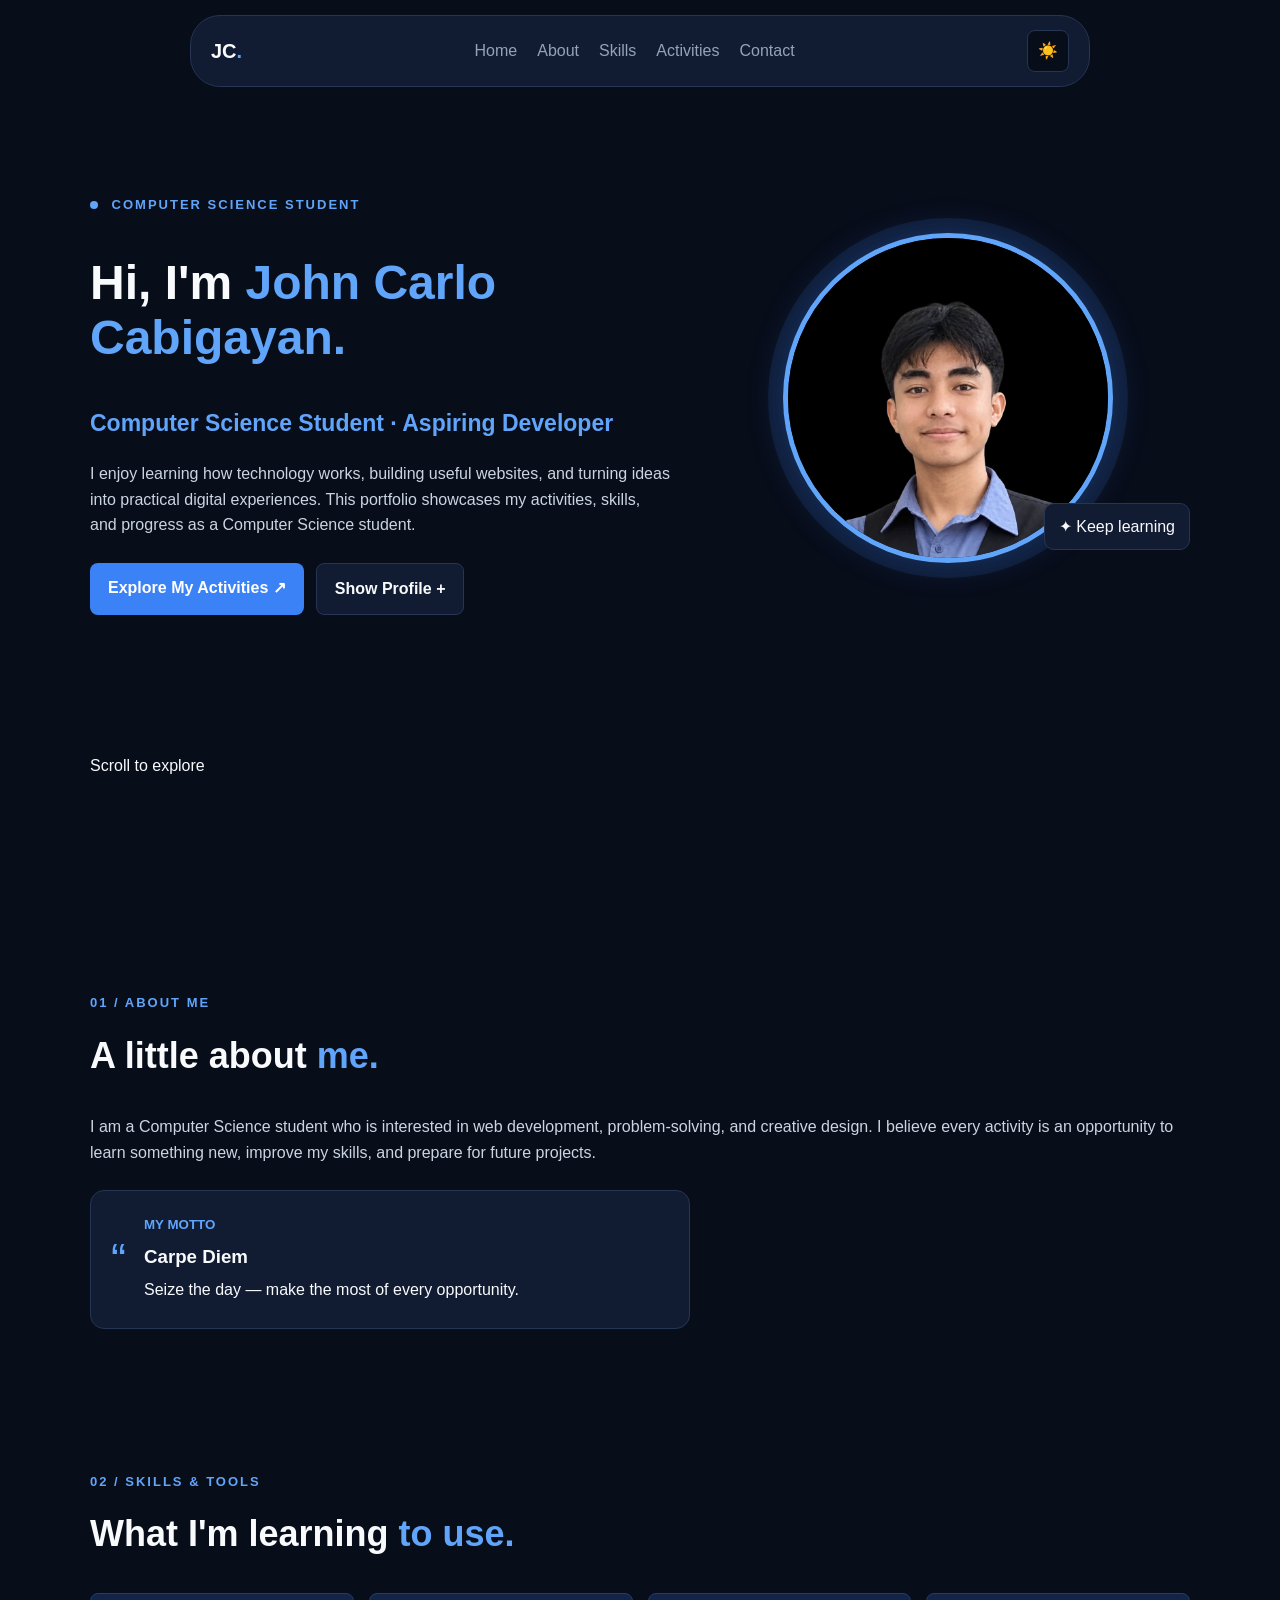
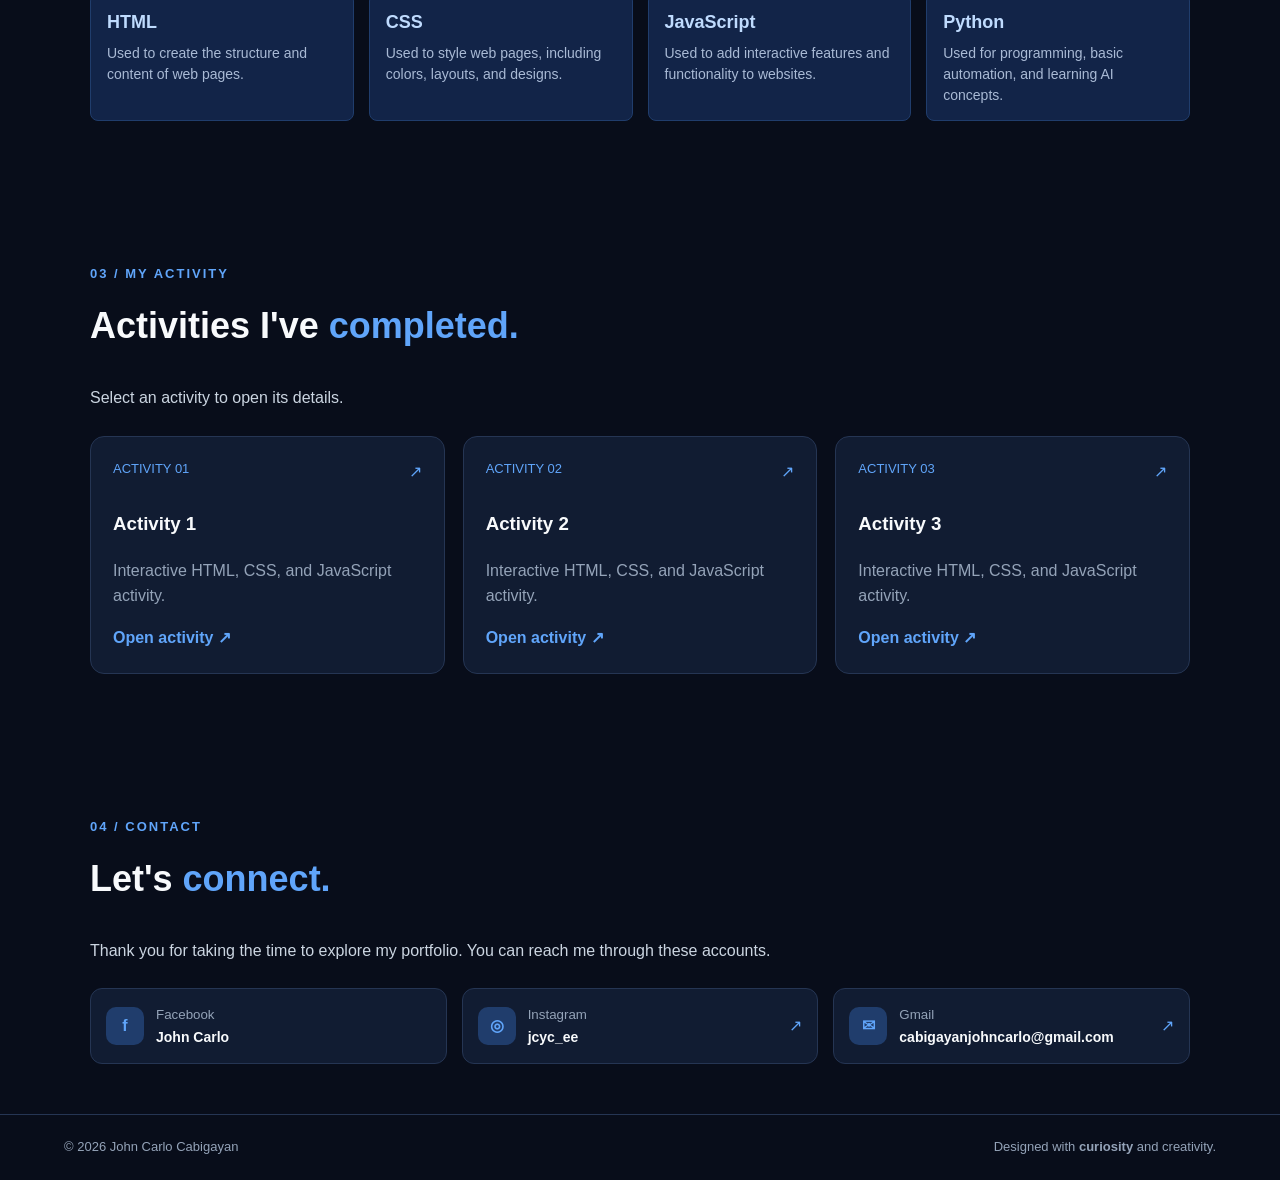
<file: index.html>
<!DOCTYPE html>
<html lang="en">
<head>
  <meta charset="UTF-8">
  <meta name="viewport" content="width=device-width, initial-scale=1.0">
  <meta name="theme-color" content="#080D1A">
  <title>John Carlo Cabigayan | Portfolio</title>
  <link rel="preconnect" href="https://fonts.googleapis.com">
  <link rel="preconnect" href="https://fonts.gstatic.com" crossorigin>
  <link href="https://fonts.googleapis.com/css2?family=Inter:wght@400;500;600;700;800&display=swap" rel="stylesheet">
  <link rel="stylesheet" href="style.css">
</head>
<body>
<header class="site-header"><nav class="navbar" aria-label="Main navigation">
  <a class="brand" href="#home">JC<span>.</span></a>
  <button class="menu-toggle" aria-label="Toggle navigation" aria-expanded="false">☰</button>
  <div class="nav-links"><a href="#home" class="active">Home</a><a href="#about">About</a><a href="#skills">Skills</a><a href="#activities">Activities</a><a href="#contact">Contact</a></div>
  <button id="themeToggle" class="theme-toggle" type="button" aria-label="Switch to light mode" title="Switch theme">☀️</button>
</nav></header>
<main>
<section class="hero section" id="home">
 <div class="hero-copy">
  <p class="eyebrow"><span class="status-dot"></span> COMPUTER SCIENCE STUDENT</p>
  <h1>Hi, I'm <span class="gradient-text">John Carlo Cabigayan.</span></h1>
  <h2>Computer Science Student · Aspiring Developer</h2>
  <p class="intro">I enjoy learning how technology works, building useful websites, and turning ideas into practical digital experiences. This portfolio showcases my activities, skills, and progress as a Computer Science student.</p>
  <div class="hero-actions"><a class="primary-button" href="#activities">Explore My Activities <span>↗</span></a><button class="secondary-button" id="profileToggle" aria-expanded="false" aria-controls="profilePanel">Show Profile +</button></div>
  <div class="profile-panel" id="profilePanel" hidden>
   <h3>My Profile</h3><div class="profile-details">
    <p><span>Birthday</span><strong>June 16, 2006</strong></p><p><span>Age</span><strong>20</strong></p>
    <p><span>Motto</span><strong>Carpe Diem</strong></p><p><span>Hobby</span><strong>Drawing</strong></p>
   </div>
  </div>
 </div>
 <div class="hero-art"><div class="photo-frame"><img src="profile.jpg" alt="Portrait of John Carlo Cabigayan"></div><div class="photo-glow"></div><span class="floating-tag">✦ Keep learning</span></div>
 <a class="scroll-cue" href="#about"><span></span> Scroll to explore</a>
</section>
<section class="content-section section" id="about"><p class="section-label">01 / ABOUT ME</p><h2>A little about <span class="gradient-text">me.</span></h2>
 <p class="section-copy">I am a Computer Science student who is interested in web development, problem-solving, and creative design. I believe every activity is an opportunity to learn something new, improve my skills, and prepare for future projects.</p>
 <div class="motto-card"><span class="quote-mark">“</span><div><small>MY MOTTO</small><h3>Carpe Diem</h3><p>Seize the day — make the most of every opportunity.</p></div></div>
</section>

<section class="content-section section" id="skills"><p class="section-label">02 / SKILLS & TOOLS</p><h2>What I'm learning <span class="gradient-text">to use.</span></h2>
<div class="skill-list">

    <div class="skill-item">
        <span>HTML</span>
        <p>Used to create the structure and content of web pages.</p>
    </div>

    <div class="skill-item">
        <span>CSS</span>
        <p>Used to style web pages, including colors, layouts, and designs.</p>
    </div>

    <div class="skill-item">
        <span>JavaScript</span>
        <p>Used to add interactive features and functionality to websites.</p>
    </div>

    <div class="skill-item">
        <span>Python</span>
        <p>Used for programming, basic automation, and learning AI concepts.</p>
    </div>

    

</div></div>
</section>

<section class="content-section section" id="activities"><p class="section-label">03 / MY ACTIVITY</p><h2>Activities I've <span class="gradient-text">completed.</span></h2><p class="section-copy">Select an activity to open its details.</p>
 <div class="project-grid">
<a class="project-card activity-card"
   href="activity1.html"
   target="_blank">

  <span class="project-top">
    <span class="project-number">ACTIVITY 01</span>
    <span class="project-icon">↗</span>
  </span>

  <h3>Activity 1</h3>

  <p>
    Interactive HTML, CSS, and JavaScript activity.
  </p>

  <span class="card-link">Open activity ↗</span>
</a>


<a class="project-card activity-card"
   href="activity2.html"
   target="_blank">

  <span class="project-top">
    <span class="project-number">ACTIVITY 02</span>
    <span class="project-icon">↗</span>
  </span>

  <h3>Activity 2</h3>

  <p>
    Interactive HTML, CSS, and JavaScript activity.
  </p>

  <span class="card-link">Open activity ↗</span>
</a> 


<a class="project-card activity-card"
   href="activity3.html"
   target="_blank">

  <span class="project-top">
    <span class="project-number">ACTIVITY 03</span>
    <span class="project-icon">↗</span>
  </span>

  <h3>Activity 3</h3>

  <p>
    Interactive HTML, CSS, and JavaScript activity.
  </p>

  <span class="card-link">Open activity ↗</span>
</a> </div>
</section>

<section class="content-section contact-section section" id="contact">
 <p class="section-label">04 / CONTACT</p>
 <h2>Let's <span class="gradient-text">connect.</span></h2>
 <p class="section-copy">Thank you for taking the time to explore my portfolio. You can reach me through these accounts.</p>
 <div class="contact-list">
  <div class="contact-item"><span class="contact-icon">f</span><div><small>Facebook</small><strong>John Carlo</strong></div></div>
  <a class="contact-item" href="https://www.instagram.com/jcyc_ee/" target="_blank" rel="noreferrer"><span class="contact-icon">◎</span><div><small>Instagram</small><strong>jcyc_ee</strong></div><span class="contact-arrow">↗</span></a>
  <a class="contact-item" href="mailto:cabigayanjohncarlo@gmail.com"><span class="contact-icon">✉</span><div><small>Gmail</small><strong>cabigayanjohncarlo@gmail.com</strong></div><span class="contact-arrow">↗</span></a>
 </div>
</section>
</main>
<footer><span>© <span id="year"></span> John Carlo Cabigayan</span><span>Designed with <b>curiosity</b> and creativity.</span></footer>
<div class="modal" id="activityModal" role="dialog" aria-modal="true" aria-labelledby="modalTitle" hidden><div class="modal-backdrop" data-close="true"></div><div class="modal-content"><button class="modal-close" id="modalClose" aria-label="Close activity">×</button><p class="section-label" id="modalLabel">COURSEWORK</p><h2 id="modalTitle">Activity 1</h2><p id="modalText">Your activity content can be added here.</p><div class="modal-note"><strong>How to add your work</strong><p>Place your activity file (PDF, image, or HTML page) in this portfolio folder, then update this activity in <code>index.html</code> to link to it.</p></div><button class="primary-button" id="modalDone">Close <span>×</span></button></div></div>
<script src="script.js"></script>
</body></html>
</file>
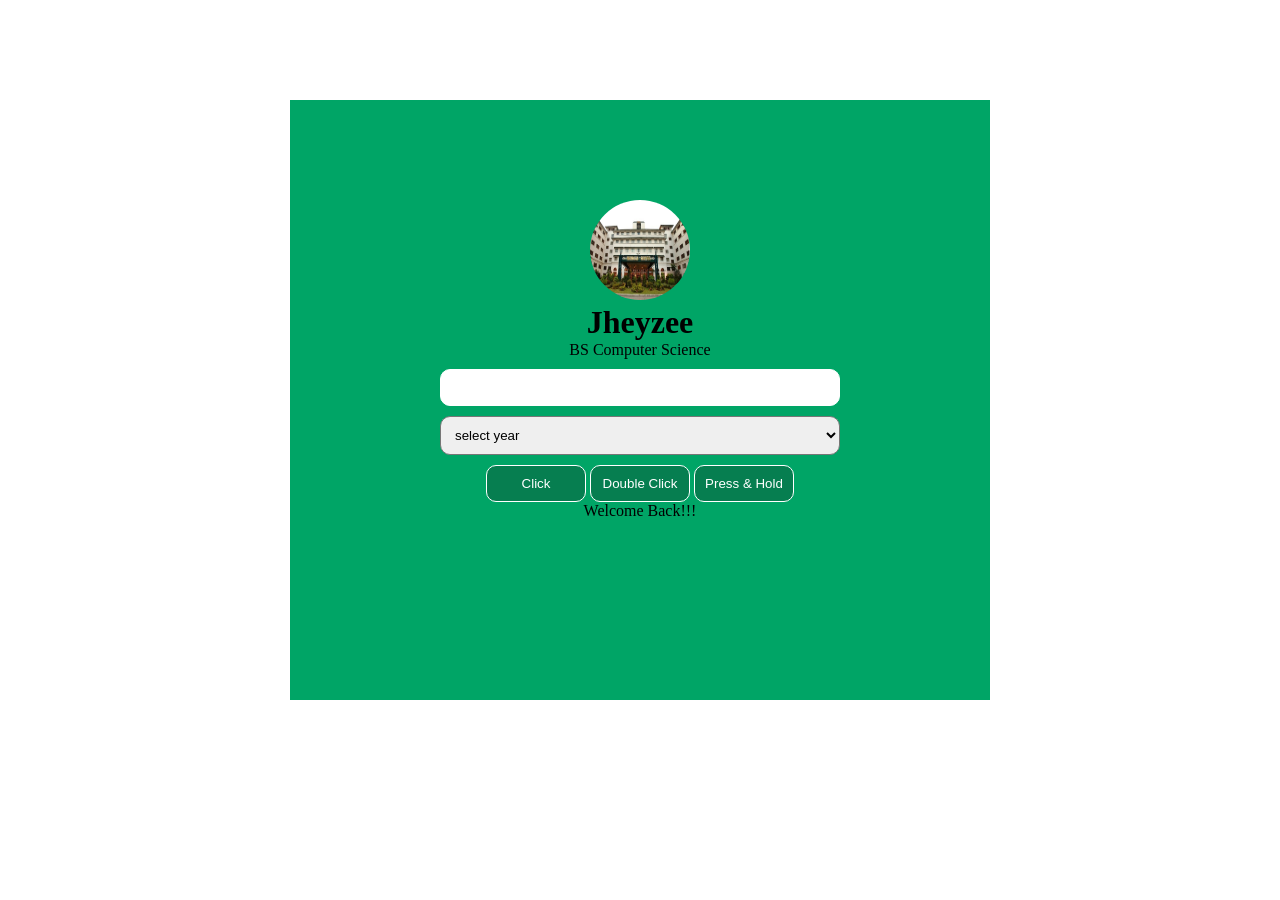
<file: activity1.html>
<!DOCTYPE html>
<html lang="en">
<head>
    <meta charset="UTF-8">
    <meta name="viewport" content="width=device-width, initial-scale=1.0">
    <title>Document</title>
    <link rel="stylesheet" href="style1.css">
</head>
<body>
   <div class="container">
    <img src="hotel-facade.jpg" id="img1">

    <h1 id="name">Jheyzee</h1>
    <p>BS Computer Science</p>

    <input id="inp" type="text">
    <br>
    <select name="option" id="slt1">
        <option value="">select year</option>
        <option value="1year">1st year</option>
        <option value="2year">2nd year</option>
        <option value="3year">3rd year</option>
        <option value="4year">4th year</option>
     </select>
     <br>

     <button id="btn1">Click</button>
     <button id="btn2">Double Click</button>
     <button id="btn3">Press & Hold</button>
     <br>
     <P id="indicator">Welcome Back!!!</P>

    </div>
    <script src="Java1.js"></script>
</body>
</html>
</file>
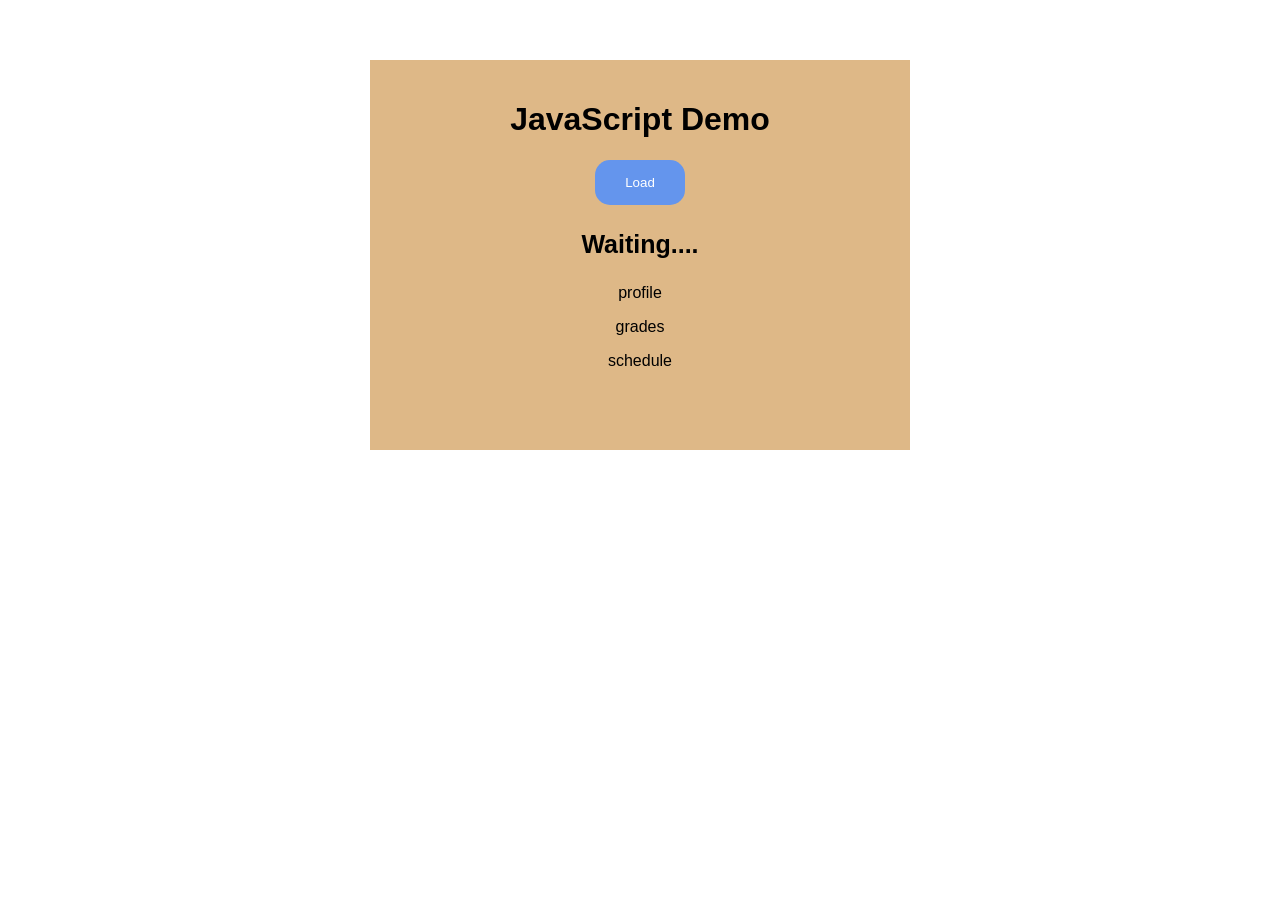
<file: activity2.html>
<!DOCTYPE html>
<html lang="en">
<head>
    <meta charset="UTF-8">
    <meta name="viewport" content="width=device-width, initial-scale=1.0">
    <title>Document</title>
</head>
<body>
    <div>
    <h1> JavaScript Demo</h1>

    <button id="loadBtn">Load</button>

    <p id="message">Waiting....</p>

    <p id="profile">profile</p>
    <p id="grades">grades</p>
    <p id="schedule">schedule</p>
    </div>
    <style>
        body{
            display: flex;
            text-align: center;
            margin-top: 60px;
            font-family: Arial, Helvetica, sans-serif;
            justify-content: center;
        }

        button{
            background-color: cornflowerblue;
            color: white;
            border: none;
            padding: 15px 30px;
            border-radius: 15px;
        }

        #message{
            font-weight: bold;
            font-size: 25px;
        }

        div{
            height: 350px;
            width: 500px;
            padding: 20px;
            background-color: burlywood;
        }
    </style>
    <script src="Java2.js"></script>
</body>
</html>
</file>
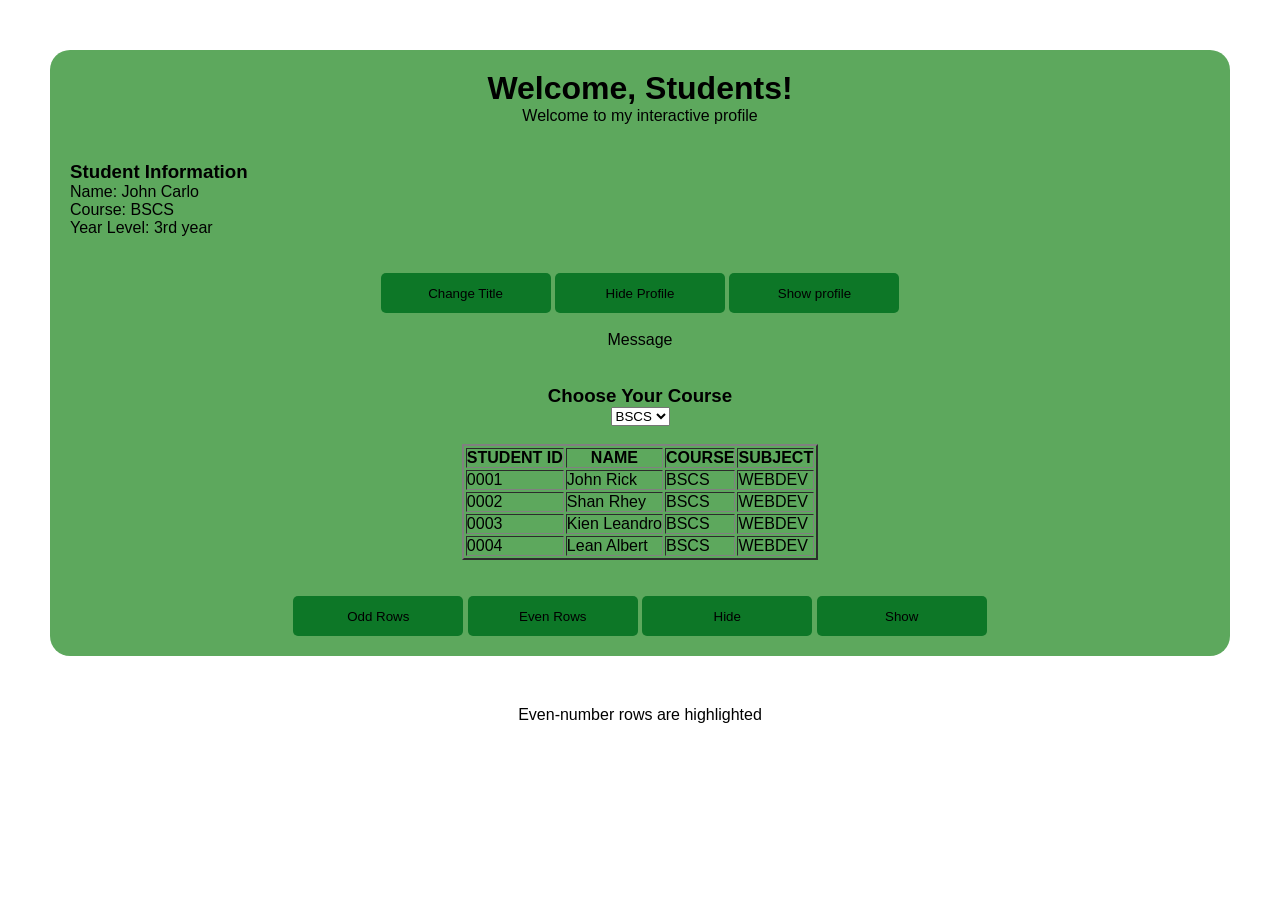
<file: activity3.html>
<!DOCTYPE html>
<html lang="en">
<head>
    <meta charset="UTF-8">
    <meta name="viewport" content="width=device-width, initial-scale=1.0">
    <title>Document</title>
    <link rel="stylesheet" href="style3.css">
    <script src="https://code.jquery.com/jquery-3.7.1.min.js"></script>

</head>
<body>
   <div id="container">
     <h1 id="head">Welcome, Students!</h1>
     <p>Welcome to my interactive profile</p>
     
     <br><br>

        <div class="info">
          <h3>Student Information</h3>
          <p id="name">Name: <span> John Carlo</span></p>
          <p id="course">Course: <span>BSCS</span></p>
          <p id="level">Year Level: <span>3rd year</span></p>
        </div>
        <br><br>

        <button id="btn1">Change Title</button>
        <button id="btn2">Hide Profile</button>
        <button id="btn3">Show profile</button>
        <br><br>
        <p id="message">Message</p>
     
     <br><br>

     <h3 id="choose">Choose Your Course</h3>
     <select id="course">
            <option value="BSCS">BSCS</option>
            <option value="BSIT">BSIT</option>
            <option value="BSIS">BSIS</option>
     </select>
     <br><br>
      
     <center>
     <div class="Tables">
     <table border="2" id="table">
            <tr>
                <th>STUDENT ID</th>
                <th>NAME</th>
                <th>COURSE</th>
                <th>SUBJECT</th>

            </tr>
            <tr>
                <td>0001</td>
                <td>John Rick</td>
                <td>BSCS</td>
                <td>WEBDEV</td>
            </tr>
            <tr>
                <td>0002</td>
                <td>Shan Rhey</td>
                <td>BSCS</td>
                <td>WEBDEV</td>
            </tr>
            <tr>
                <td>0003</td>
                <td>Kien Leandro</td>
                <td>BSCS</td>
                <td>WEBDEV</td>
            </tr>
            <tr>
                <td>0004</td>
                <td>Lean Albert</td>
                <td>BSCS</td>
                <td>WEBDEV</td>
            </tr> 
     </table>
     </div>
     </center>
     <br><br>

     <button id="odd">Odd Rows</button>
     <button id="even">Even Rows</button>
     <button id="hide">Hide</button>
     <button id="show">Show</button>
   </div>

   <p id="text">Even-number rows are highlighted</p>
    <script src="Java3.js"></script>
</body>
</html>
</file>
<file: style.css>
/* Basic styles for my portfolio */

:root {
    --background: #080d1a;
    --card: #111c32;
    --border: #253553;
    --blue: #3b82f6;
    --light-blue: #60a5fa;
    --text: #f8fafc;
    --paragraph: #cbd5e1;
    --muted: #94a3b8;
}

* {
    box-sizing: border-box;
}

html {
    scroll-behavior: smooth;
}

body {
    margin: 0;
    background: var(--background);
    color: var(--text);
    font-family: Arial, sans-serif;
    line-height: 1.6;
}

a {
    color: inherit;
    text-decoration: none;
}

button {
    font: inherit;
    cursor: pointer;
}

.site-header {
    position: fixed;
    top: 15px;
    left: 0;
    width: 100%;
    padding: 0 20px;
    z-index: 10;
}

.navbar {
    max-width: 900px;
    margin: auto;
    padding: 14px 20px;
    display: flex;
    align-items: center;
    justify-content: space-between;
    gap: 18px;
    background: var(--card);
    border: 1px solid var(--border);
    border-radius: 30px;
}

.brand {
    font-size: 20px;
    font-weight: bold;
}

.brand span,
.gradient-text {
    color: var(--light-blue);
}

.nav-links {
    display: flex;
    gap: 20px;
}

.nav-links a {
    color: var(--muted);
}

.nav-links a:hover {
    color: var(--text);
}

.menu-toggle {
    display: none;
    background: transparent;
    border: none;
    color: var(--text);
    font-size: 22px;
}

.theme-toggle {
    padding: 7px 10px;
    background: var(--background);
    color: var(--text);
    border: 1px solid var(--border);
    border-radius: 8px;
}

.section {
    max-width: 1100px;
    width: 90%;
    margin: auto;
}

.hero {
    min-height: 100vh;
    padding-top: 130px;
    padding-bottom: 70px;
    display: grid;
    grid-template-columns: 1.2fr 1fr;
    align-items: center;
    gap: 35px;
}

.hero-copy {
    max-width: 600px;
}

.eyebrow,
.section-label {
    color: var(--light-blue);
    font-size: 13px;
    font-weight: bold;
    letter-spacing: 2px;
}

.status-dot {
    display: inline-block;
    width: 8px;
    height: 8px;
    margin-right: 8px;
    background: var(--light-blue);
    border-radius: 50%;
}

h1 {
    font-size: 48px;
    line-height: 1.15;
}

.hero h2 {
    color: var(--light-blue);
    font-size: 23px;
}

.intro,
.section-copy {
    color: var(--paragraph);
}

.hero-actions {
    display: flex;
    flex-wrap: wrap;
    gap: 12px;
    margin-top: 25px;
}

.primary-button,
.secondary-button {
    display: inline-block;
    padding: 12px 18px;
    border-radius: 8px;
    font-weight: bold;
}

.primary-button {
    background: var(--blue);
    color: white;
    border: none;
}

.secondary-button {
    background: var(--card);
    color: var(--text);
    border: 1px solid var(--border);
}

.hero-art {
    min-height: 380px;
    display: flex;
    align-items: center;
    justify-content: center;
    position: relative;
}

.photo-frame {
    width: 330px;
    height: 330px;
    border: 5px solid var(--light-blue);
    border-radius: 50%;
    overflow: hidden;
    box-shadow: 0 0 35px rgba(59, 130, 246, 0.25);
    z-index: 1;
}

.photo-frame img {
    width: 100%;
    height: 100%;
    object-fit: cover;
    object-position: center top;
}

.photo-glow {
    width: 360px;
    height: 360px;
    position: absolute;
    border-radius: 50%;
    background: rgba(59, 130, 246, 0.12);
}

.floating-tag {
    position: absolute;
    right: 0;
    bottom: 10%;
    padding: 10px 14px;
    background: var(--card);
    border: 1px solid var(--border);
    border-radius: 10px;
    z-index: 2;
}

.content-section {
    padding-top: 80px;
    padding-bottom: 50px;
}

.content-section h2 {
    font-size: 36px;
    margin-top: 0;
}

.motto-card,
.profile-panel {
    max-width: 600px;
    margin-top: 25px;
    padding: 20px;
    background: var(--card);
    border: 1px solid var(--border);
    border-radius: 14px;
}

.motto-card {
    display: flex;
    align-items: center;
    gap: 18px;
}

.quote-mark {
    color: var(--light-blue);
    font-size: 45px;
}

.motto-card h3,
.motto-card p {
    margin: 5px 0;
}

.motto-card small {
    color: var(--light-blue);
    font-weight: bold;
}

.profile-details {
    display: grid;
    grid-template-columns: 1fr 1fr;
    gap: 12px;
}

.profile-details p {
    display: flex;
    flex-direction: column;
    margin: 0;
}

.profile-details span {
    color: var(--muted);
    font-size: 13px;
}

.skill-list {
    display: flex;
    flex-direction: row;
    flex-wrap: wrap;
    gap: 15px;
    margin-top: 25px;
}

.skill-item {
    flex: 1 1 220px;
    max-width: 280px;
    padding: 14px 16px;
    background: #122448;
    border: 1px solid #203d6c;
    border-radius: 8px;
    box-sizing: border-box;
    transition: 0.3s;
}

.skill-item span {
    display: block;
    color: #bfdbfe;
    font-size: 18px;
    font-weight: bold;
    margin-bottom: 6px;
}

.skill-item p {
    color: #a9bad5;
    font-size: 14px;
    line-height: 1.5;
    margin: 0;
}

.skill-item:hover {
    border-color: #60a5fa;
    transform: translateY(-4px);
}

.project-grid {
    display: grid;
    grid-template-columns: repeat(3, 1fr);
    gap: 18px;
    margin-top: 25px;
}

.project-card {
    padding: 22px;
    text-align: left;
    color: var(--text);
    background: var(--card);
    border: 1px solid var(--border);
    border-radius: 14px;
}

.activity-card:hover {
    border-color: var(--light-blue);
}

.project-top {
    display: flex;
    justify-content: space-between;
    color: var(--light-blue);
}

.project-number {
    font-size: 13px;
}

.project-card h3 {
    margin-top: 25px;
}

.project-card p {
    color: var(--muted);
}

.card-link {
    color: var(--light-blue);
    font-weight: bold;
}

.contact-list {
    display: grid;
    grid-template-columns: repeat(3, 1fr);
    gap: 15px;
    margin-top: 25px;
}

.contact-item {
    display: flex;
    align-items: center;
    gap: 12px;
    padding: 15px;
    background: var(--card);
    border: 1px solid var(--border);
    border-radius: 12px;
}

.contact-icon {
    width: 38px;
    height: 38px;
    display: flex;
    align-items: center;
    justify-content: center;
    background: #203d6c;
    color: var(--light-blue);
    border-radius: 10px;
    font-weight: bold;
}

.contact-item div {
    display: flex;
    flex-direction: column;
    overflow-wrap: anywhere;
}

.contact-item small {
    color: var(--muted);
}

.contact-item strong {
    font-size: 14px;
}

.contact-arrow {
    margin-left: auto;
    color: var(--light-blue);
}

footer {
    display: flex;
    justify-content: space-between;
    gap: 15px;
    padding: 22px 5%;
    border-top: 1px solid var(--border);
    color: var(--muted);
    font-size: 13px;
}

/* Activity pop-up */
.modal[hidden] {
    display: none;
}

.modal {
    position: fixed;
    inset: 0;
    z-index: 20;
    display: flex;
    align-items: center;
    justify-content: center;
    padding: 20px;
}

.modal-backdrop {
    position: absolute;
    inset: 0;
    background: rgba(0, 0, 0, 0.75);
}

.modal-content {
    position: relative;
    max-width: 550px;
    width: 100%;
    padding: 25px;
    background: var(--card);
    border: 1px solid var(--border);
    border-radius: 14px;
    z-index: 1;
}

.modal-close {
    float: right;
    background: var(--background);
    color: var(--text);
    border: none;
    border-radius: 6px;
    font-size: 22px;
}

.modal-note {
    margin: 20px 0;
    padding: 15px;
    background: var(--background);
    border-radius: 10px;
}

/* Light mode colors */
body.light-mode {
    --background: #f4f7fb;
    --card: #ffffff;
    --border: #d5deeb;
    --text: #172033;
    --paragraph: #475569;
    --muted: #64748b;
    --light-blue: #2563eb;
}

body.light-mode .skill-list span {
    color: #1d4ed8;
    background: #e8f0ff;
    border-color: #cbdcff;
}

/* Make the page fit smaller screens */
@media (max-width: 800px) {
    .hero {
        grid-template-columns: 1fr;
        padding-top: 120px;
    }

    .hero-art {
        grid-row: 1;
    }

    .project-grid,
    .contact-list {
        grid-template-columns: 1fr;
    }
}

@media (max-width: 600px) {
    .site-header {
        top: 8px;
        padding: 0 10px;
    }

    .navbar {
        flex-wrap: wrap;
        border-radius: 15px;
    }

    .menu-toggle {
        display: block;
    }

    .nav-links {
        display: none;
        width: 100%;
        flex-direction: column;
        gap: 10px;
    }

    .nav-links.open {
        display: flex;
    }

    h1 {
        font-size: 36px;
    }

    .content-section h2 {
        font-size: 30px;
    }

    .photo-frame {
        width: 260px;
        height: 260px;
    }

    .photo-glow {
        width: 280px;
        height: 280px;
    }

    .profile-details {
        grid-template-columns: 1fr;
    }

    footer {
        flex-direction: column;
    }
}
</file>
<file: style1.css>
*{
    margin: 0;
    padding: 0;
    box-sizing: border-box;
}

body{
    display: flex;
    justify-content: center;
    align-items: center;
}

img{
    height: 100px;
    width: 100px;
    border-radius: 50%;

}

input{
    width: 400px;
    padding:10px;
    margin-top: 10px;
    border-radius: 10px;
    border: 1px solid white;

}

select{
    width: 400px;
    padding:10px;
    margin-top: 10px;
    border-radius: 10px;
    order: 1px solid white;

}

button{
    color: white;
    background-color: rgb(6, 126, 80);
    width: 100px;
    padding: 10px;
    margin-top: 10px;
    border-radius: 10px;
    border: 1px solid white;
}

.container{
    margin: 100px;
    padding: 100px;
    width: 700px;
    height: 600px;
    background-color: rgb(0, 165, 102);
    text-align: center;
}
</file>
<file: style3.css>
*{
    padding: 0;
    margin: 0;
    box-sizing: border-box;
}

body{
    font-family: Arial, Helvetica, sans-serif;
    text-align: center;
    margin-top: 45px;
}
#container{
    padding: 20px;
    margin: 50px;
    background-color: rgb(93, 168, 93);
    border-radius: 20px;
}

button{
    padding: 15x 20px;
    background-color: rgb(13, 119, 39);
    color: rgb(0, 0, 0);
    border-radius: 5px;
    border: none;
    width: 170px;
    height: 40px;
}

.info{
    text-align: left;
}

.Tables{
    align-items: center;
}
</file>
